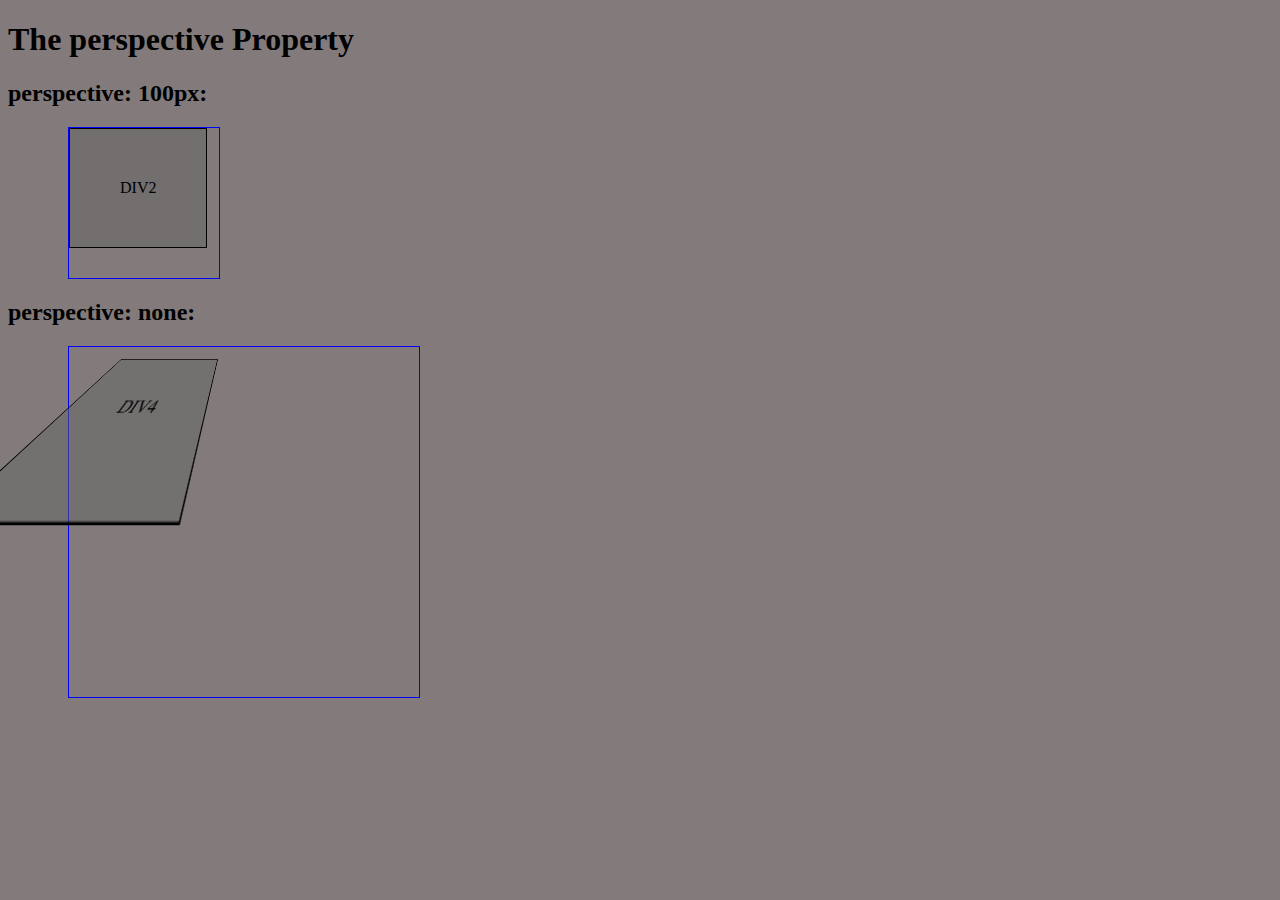
<file: button.html>
<!DOCTYPE html>
<html>
  <head>
    <link rel="stylesheet" href="button.css" />
  </head>
  <body>
    <h1>The perspective Property</h1>

    <h2>perspective: 100px:</h2>
    <div id="div1">
      <div id="div2">DIV2</div>
    </div>

    <h2>perspective: none:</h2>
    <div id="div3">
      <div class="panel">
        <div id="div4" class="preClick" onClick="handleClick(event)">DIV4</div>
      </div>
    </div>
    <script src="button.js"></script>
  </body>
</html>
</file>
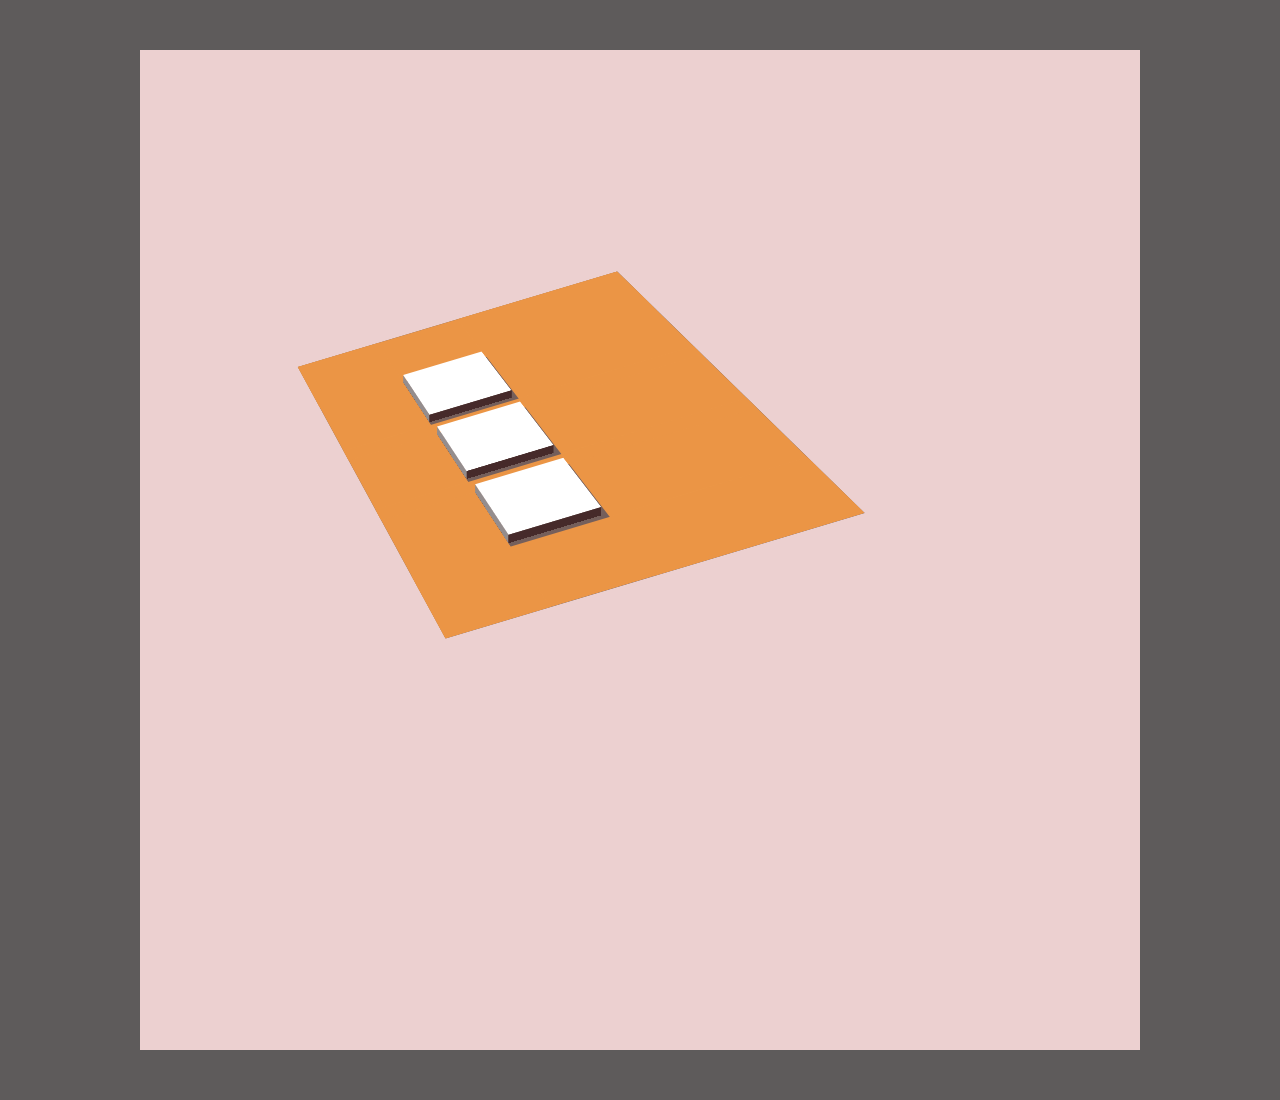
<file: cube.html>
<!DOCTYPE html>
<html lang="en">
  <head>
    <meta charset="UTF-8" />
    <meta name="viewport" content="width=device-width, initial-scale=1.0" />
    <title>Document</title>
    <link rel="icon" type="image/x-icon" href="/images/favicon.ico">
    <link rel="stylesheet" href="cube.css" />
</head>
  <body>
    <div class="canvas">
      <div class="container">
        <div class="surface">
          <div class="cover cover_top"></div>
          <div class="cover cover_right"></div>
          <div class="cover cover_bottom"></div>
          <div class="cover cover_left"></div>
          <div class="cover cover_middle__1"></div>
          <div class="cover cover_middle__2"></div>
          <div class="button1">
            <div class="button" onclick="buttonClick(event)"></div>
            <div class="button btn-front" id="btn-front"></div>
            <div class="button btn-left" id="btn-left"></div>
          </div>
          <div class="button2">
            <div class="button" onclick="buttonClick(event)"></div>
            <div class="button btn-front" id="btn-front"></div>
            <div class="button btn-left" id="btn-left"></div>
          </div>
          <div class="button3">
            <div class="button" onclick="buttonClick(event)"></div>
            <div class="button btn-front" id="btn-front"></div>
            <div class="button btn-left" id="btn-left"></div>
          </div>
        </div>
      </div>
    </div>
    <script src="cube.js"></script>
  </body>
</html>
</file>
<file: button.css>
body {
    background-color: #837b7b;
  }
  #div1 {
    position: relative;
    height: 150px;
    width: 150px;
    margin-left: 60px;
    border: 1px solid blue;
    perspective: 100px;
  }

  #div2,
  #div4 {
    padding: 50px;
    position: absolute;
    border: 1px solid black;
    background: rgba(100, 100, 100, 0.5);
    transform-style: preserve-3d;
  }

  #div3 {
    position: relative;
    /* display: flex; */
    height: 350px;
    width: 350px;
    margin-left: 60px;
    border: 1px solid blue;
    /* perspective: 100px; */
  }
  .panel {
    perspective: 100px;
  }
  .preClick {
    transform: rotateX(45deg);
  }
  .clicked {
    transform: rotateX(45deg) translateZ(20px);
  }
</file>
<file: cube.css>
body {
  background-color: #5e5b5b;
}

.canvas {
  background-color: #ecd0d0;
  display: grid;
  grid-template-columns: 1fr 1fr 1fr 1fr 1fr 1fr 1fr;
  grid-template-rows: 1fr 1fr 1fr 1fr 1fr;
  height: 1000px;
  width: 1000px;
  margin: 50px auto;
}

.container {
  width: 400px;
  height: 610px;
  padding: 10px;
  grid-column-start: 3;
  grid-row-start: 2;
  grid-row-end: 4;
  perspective: 1700px;
  transform-style: preserve-3d;
  transform: rotateX(-40deg) rotateY(25deg);
}

.surface {
  background: rgb(117, 95, 91);
  position: absolute;
  width: 400px;
  height: 459px;
  transform: rotateX(90deg);
  transform-style: preserve-3d;
  display: grid;
  grid-template-columns: 1fr 1fr 1fr 1fr;
  grid-template-rows: 1fr 1fr 0.2fr 1fr 0.2fr 1fr 1fr;
}

.button1 {
  transform-style: preserve-3d;
  grid-column-start: 2;
  grid-row-start: 2;
  width: 100px;
  height: 75px;
}

.button2 {
  transform-style: preserve-3d;
  grid-column-start: 2;
  grid-row-start: 4;
  width: 100px;
  height: 75px;
}

.button3 {
  transform-style: preserve-3d;
  grid-column-start: 2;
  grid-row-start: 6;
  width: 100px;
  height: 75px;
}

.button {
  width: 94px;
  height: 80px;
  background-color: #fff;
  transform: translateZ(10px);
}

.btn-front {
  background-color: #462a2a;
  transform-origin: 0 0;
  transform: rotateX(90deg) translatey(-70px);
}

.btn-left {
  background-color: #948d8d;
  transform-origin: 0 0;
  transform: translate3d(0, -160px, 10px) rotatey(90deg);
}

.cover {
  background-color: #eb9545;
}

.cover_top {
  grid-column-start: 1;
  grid-column-end: 5;
  grid-row-start: 1;
  grid-row-end: 2;
}

.cover_right {
  grid-column-start: 3;
  grid-column-end: 5;
  grid-row-start: 1;
  grid-row-end: 8;
}

.cover_bottom {
  grid-column-start: 1;
  grid-column-end: 5;
  grid-row-start: 7;
  grid-row-end: 8;
}

.cover_left {
  grid-column-start: 1;
  grid-column-end: 2;
  grid-row-start: 1;
  grid-row-end: 8;
}

.cover_middle__1 {
  grid-column-start: 1;
  grid-column-end: 5;
  grid-row-start: 3;
  grid-row-end: 4;
}

.cover_middle__2 {
  grid-column-start: 1;
  grid-column-end: 5;
  grid-row-start: 5;
  grid-row-end: 6;
}

.btn-click_initial {
  animation: click_initial;
  animation-duration: 100ms;
}

.btn-click_subsequent {
  animation: click_subsequent;
  animation-duration: 100ms;
}

@keyframes click_initial {
  from {
    transform: translatez(0);
  }
  50% {
    transform: translatez(-5px);
  }
  to {
    transform: translatez(0);
  }
}
@keyframes click_subsequent {
  from {
    transform: translatez(0);
  }
  50% {
    transform: translatez(-5px);
  }
  to {
    transform: translatez(0);
  }
}

/*# sourceMappingURL=cube.css.map */
</file>
